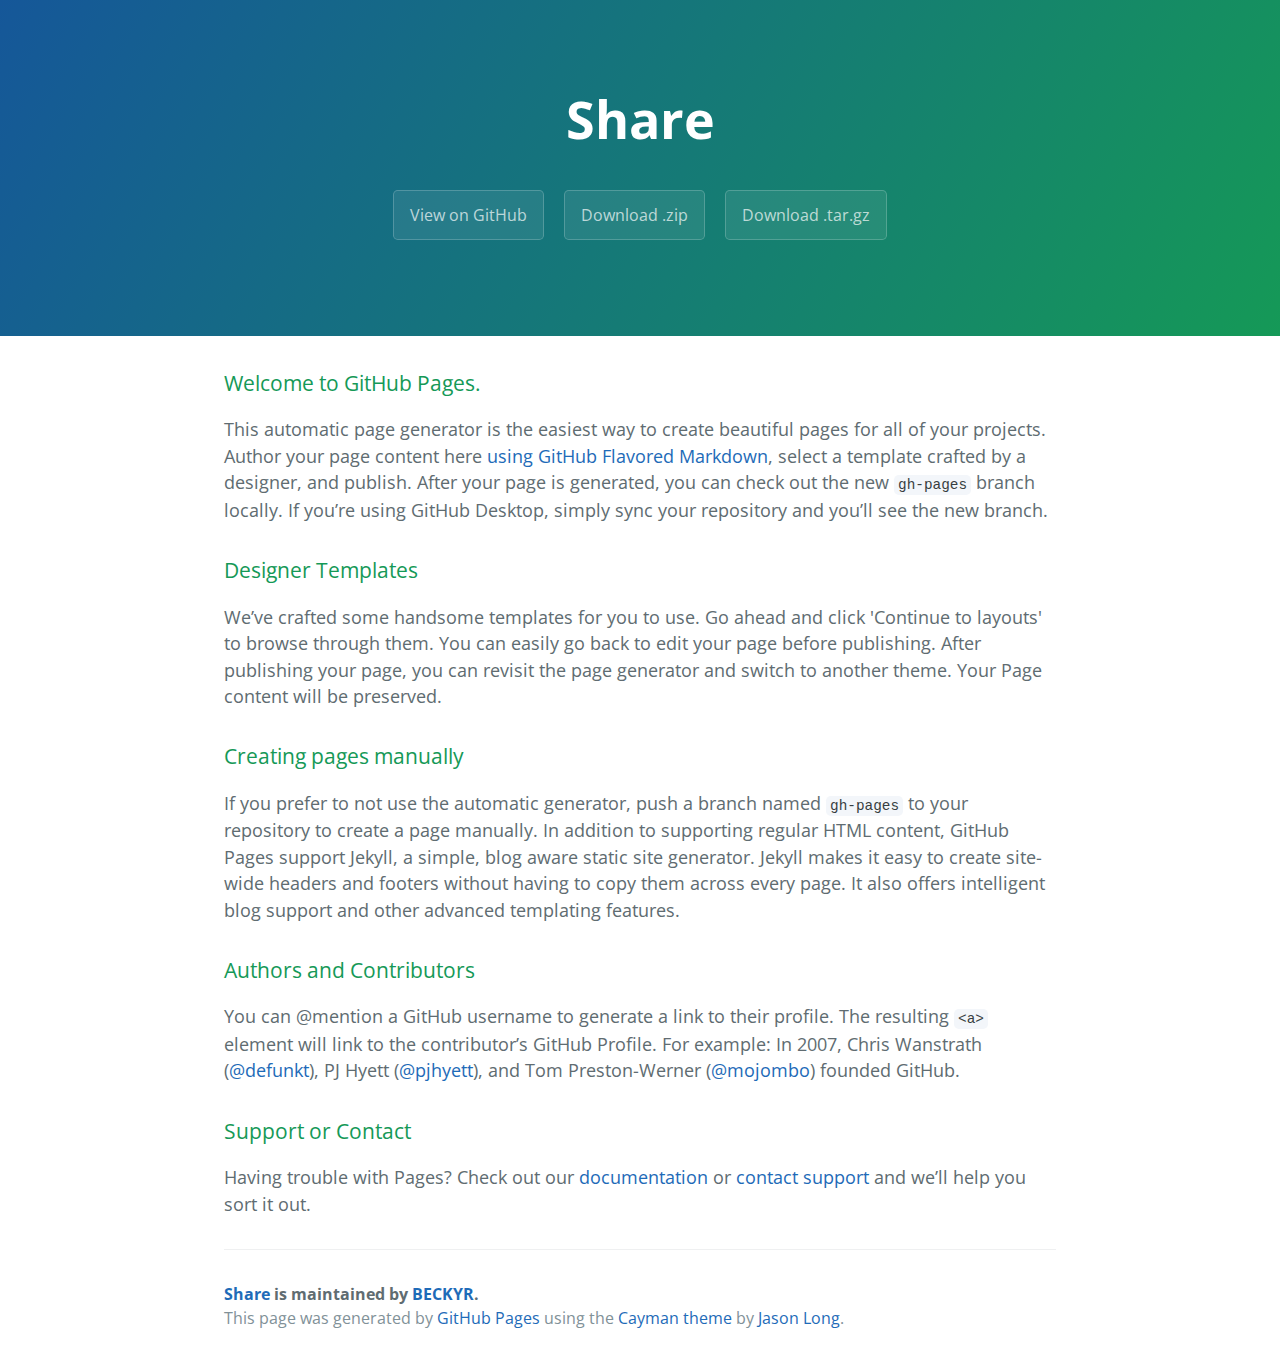
<file: index.html>
<!DOCTYPE html>
<html lang="en-us">
  <head>
    <meta charset="UTF-8">
    <title>Share by BECKYR</title>
    <meta name="viewport" content="width=device-width, initial-scale=1">
    <link rel="stylesheet" type="text/css" href="stylesheets/normalize.css" media="screen">
    <link href='https://fonts.googleapis.com/css?family=Open+Sans:400,700' rel='stylesheet' type='text/css'>
    <link rel="stylesheet" type="text/css" href="stylesheets/stylesheet.css" media="screen">
    <link rel="stylesheet" type="text/css" href="stylesheets/github-light.css" media="screen">
  </head>
  <body>
    <section class="page-header">
      <h1 class="project-name">Share</h1>
      <h2 class="project-tagline"></h2>
      <a href="https://github.com/BECKYR/share" class="btn">View on GitHub</a>
      <a href="https://github.com/BECKYR/share/zipball/master" class="btn">Download .zip</a>
      <a href="https://github.com/BECKYR/share/tarball/master" class="btn">Download .tar.gz</a>
    </section>

    <section class="main-content">
      <h3>
<a id="welcome-to-github-pages" class="anchor" href="#welcome-to-github-pages" aria-hidden="true"><span aria-hidden="true" class="octicon octicon-link"></span></a>Welcome to GitHub Pages.</h3>

<p>This automatic page generator is the easiest way to create beautiful pages for all of your projects. Author your page content here <a href="https://guides.github.com/features/mastering-markdown/">using GitHub Flavored Markdown</a>, select a template crafted by a designer, and publish. After your page is generated, you can check out the new <code>gh-pages</code> branch locally. If you’re using GitHub Desktop, simply sync your repository and you’ll see the new branch.</p>

<h3>
<a id="designer-templates" class="anchor" href="#designer-templates" aria-hidden="true"><span aria-hidden="true" class="octicon octicon-link"></span></a>Designer Templates</h3>

<p>We’ve crafted some handsome templates for you to use. Go ahead and click 'Continue to layouts' to browse through them. You can easily go back to edit your page before publishing. After publishing your page, you can revisit the page generator and switch to another theme. Your Page content will be preserved.</p>

<h3>
<a id="creating-pages-manually" class="anchor" href="#creating-pages-manually" aria-hidden="true"><span aria-hidden="true" class="octicon octicon-link"></span></a>Creating pages manually</h3>

<p>If you prefer to not use the automatic generator, push a branch named <code>gh-pages</code> to your repository to create a page manually. In addition to supporting regular HTML content, GitHub Pages support Jekyll, a simple, blog aware static site generator. Jekyll makes it easy to create site-wide headers and footers without having to copy them across every page. It also offers intelligent blog support and other advanced templating features.</p>

<h3>
<a id="authors-and-contributors" class="anchor" href="#authors-and-contributors" aria-hidden="true"><span aria-hidden="true" class="octicon octicon-link"></span></a>Authors and Contributors</h3>

<p>You can @mention a GitHub username to generate a link to their profile. The resulting <code>&lt;a&gt;</code> element will link to the contributor’s GitHub Profile. For example: In 2007, Chris Wanstrath (<a href="https://github.com/defunkt" class="user-mention">@defunkt</a>), PJ Hyett (<a href="https://github.com/pjhyett" class="user-mention">@pjhyett</a>), and Tom Preston-Werner (<a href="https://github.com/mojombo" class="user-mention">@mojombo</a>) founded GitHub.</p>

<h3>
<a id="support-or-contact" class="anchor" href="#support-or-contact" aria-hidden="true"><span aria-hidden="true" class="octicon octicon-link"></span></a>Support or Contact</h3>

<p>Having trouble with Pages? Check out our <a href="https://help.github.com/pages">documentation</a> or <a href="https://github.com/contact">contact support</a> and we’ll help you sort it out.</p>

      <footer class="site-footer">
        <span class="site-footer-owner"><a href="https://github.com/BECKYR/share">Share</a> is maintained by <a href="https://github.com/BECKYR">BECKYR</a>.</span>

        <span class="site-footer-credits">This page was generated by <a href="https://pages.github.com">GitHub Pages</a> using the <a href="https://github.com/jasonlong/cayman-theme">Cayman theme</a> by <a href="https://twitter.com/jasonlong">Jason Long</a>.</span>
      </footer>

    </section>

  
  </body>
</html>
</file>
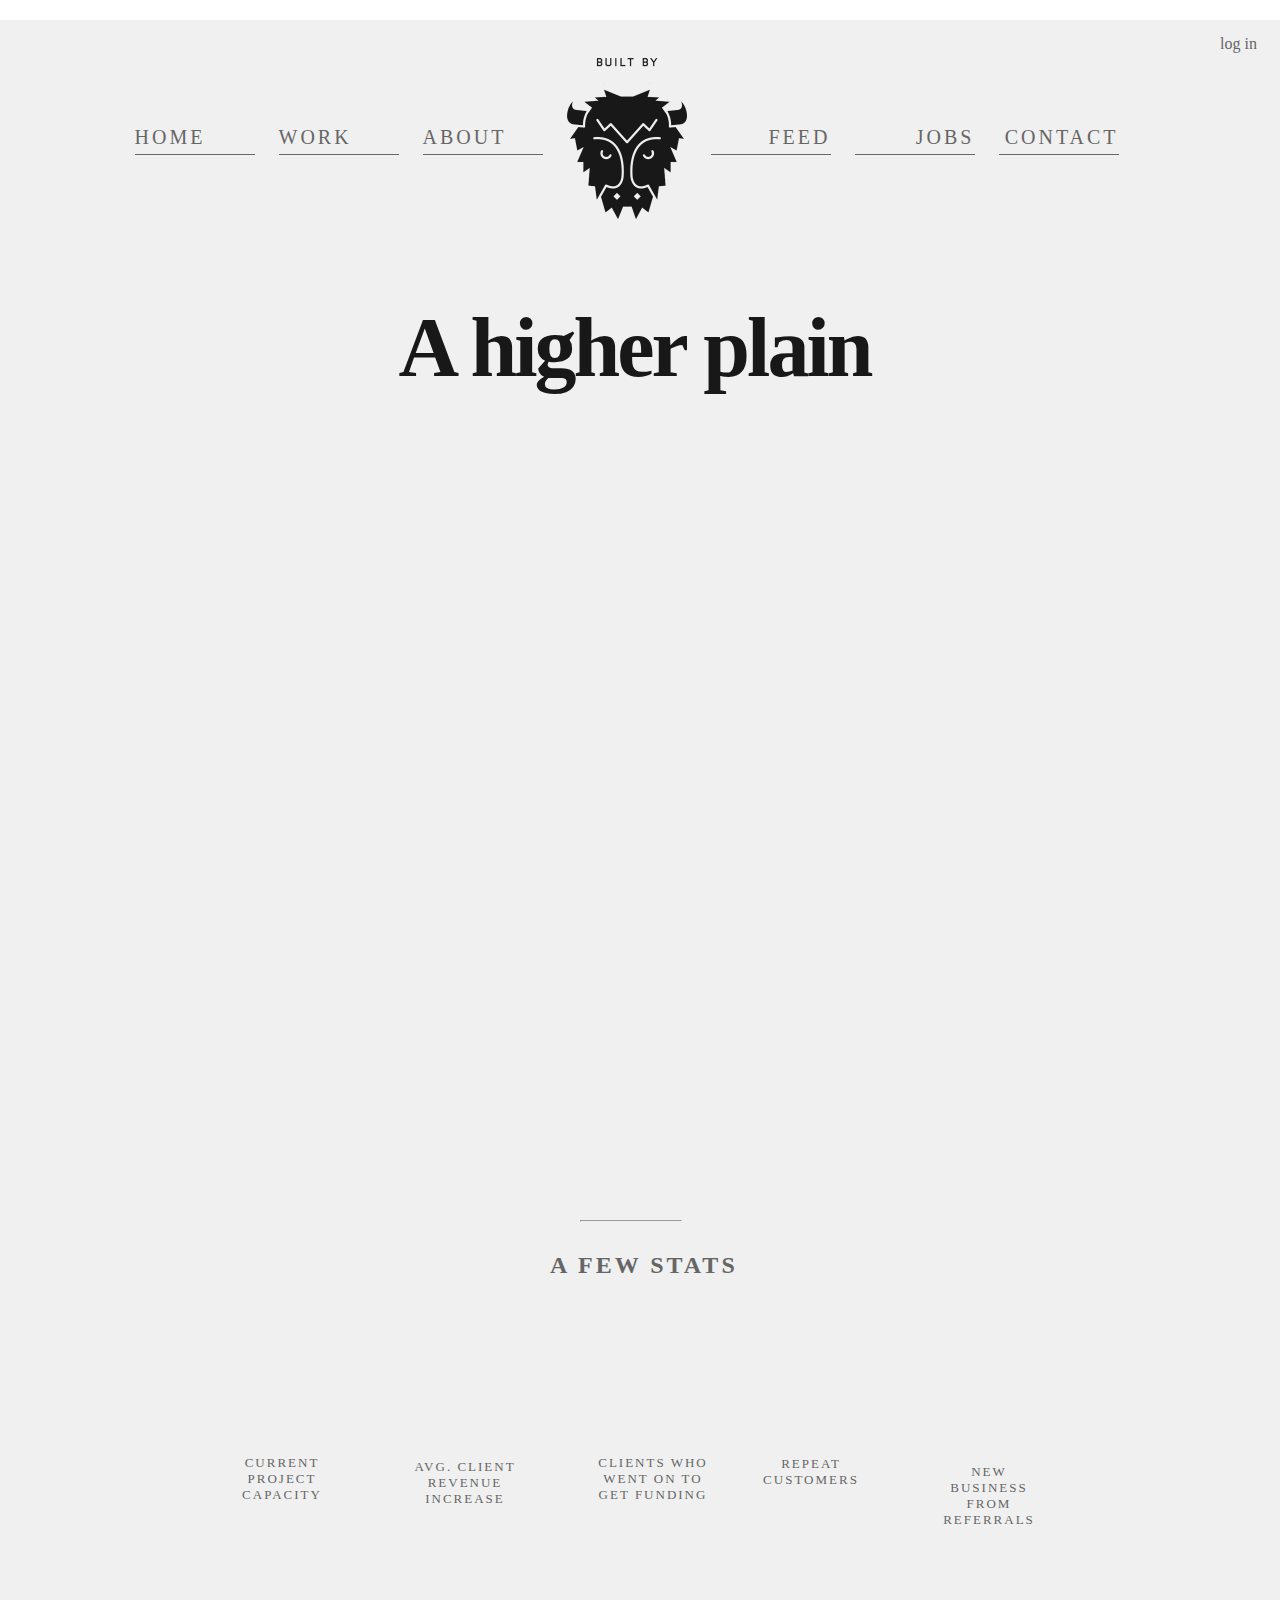
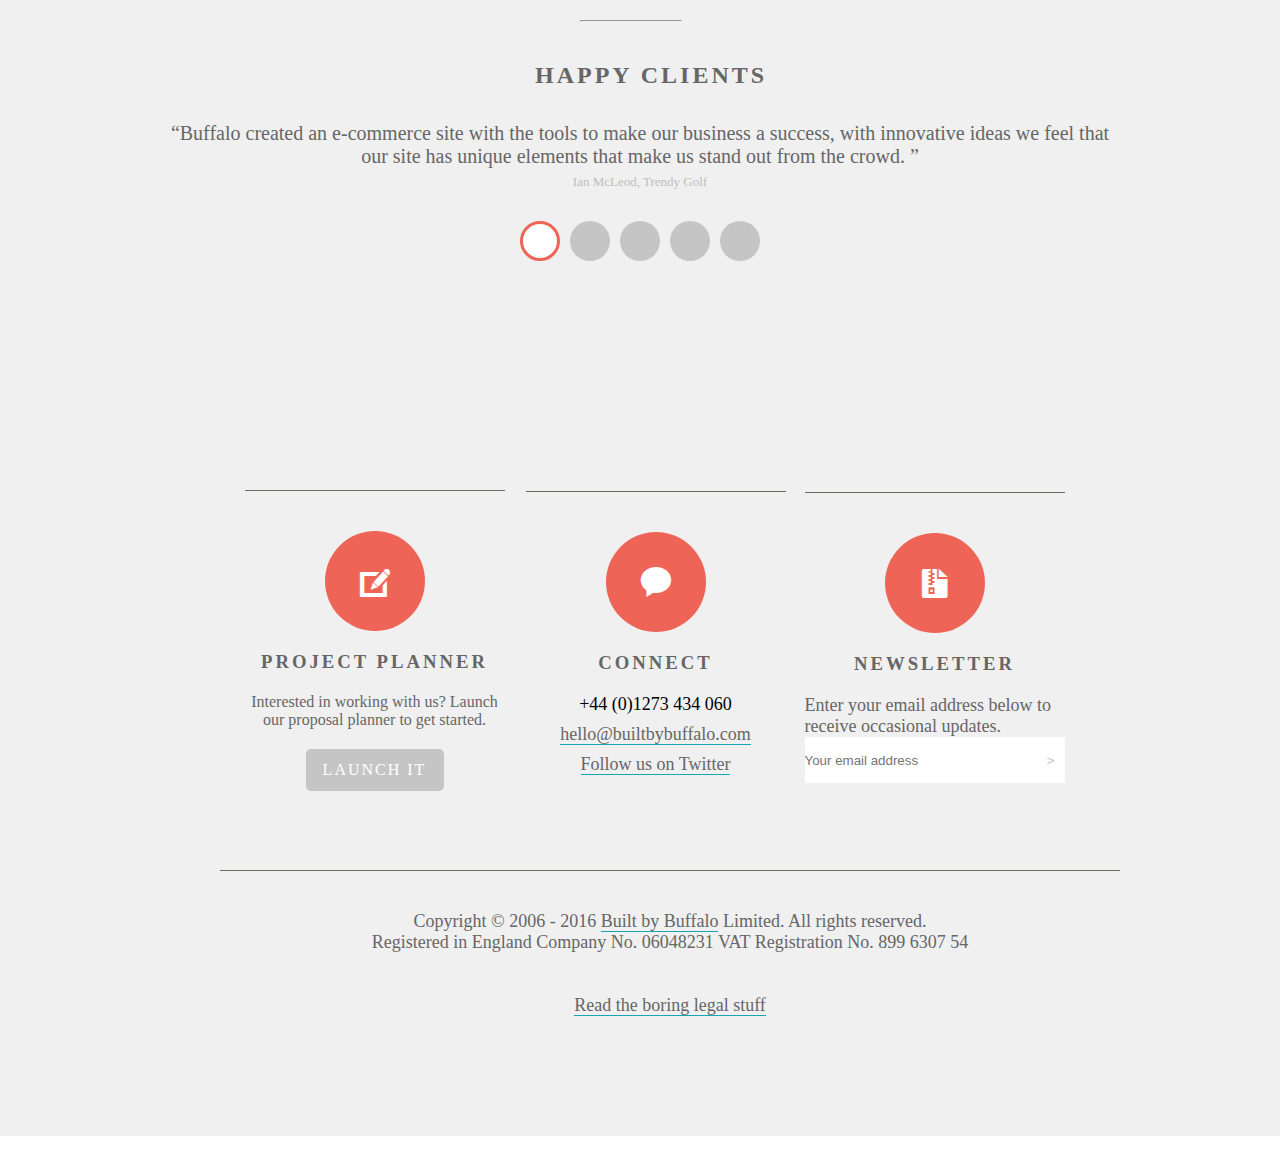
<file: html/index.html>
<!DOCTYPE html>
<html>
<head lang="en">
    <meta charset="UTF-8">
    <title>share</title>
    <script type="text/javascript" src="../js/jquery-3.1.0.min.js"></script>
    <link href="../css/font/iconfont.css" type="text/css" rel="stylesheet">
    <link  href="../css/index.css" type="text/css" rel="stylesheet" />
    <link href='http://fonts.googleapis.com/css?family=Titillium+Web:400,300,600' rel='stylesheet' type='text/css'>
    <script type="text/javascript" src="../js/circleProgress.js"></script>
    <script type="text/javascript" src="../js/index.js"></script>

</head>
<body>
<div class="page_border">

    <!--注册登录界面-->
     <header class="nav">
         <a href="javaScript:login()" id="log">log in</a>
     </header>

    <div class="log_box">
        <a href="#" class="close">
            <i class="icon iconfont"
               style="color:#ffffff;font-size: 10px;background: none;position: relative;left:630px;top: -70px;">
                &#xe649;</i>
        </a>
        <div class="login_box">
            <ul class="log_tab">
                <a href="javascript:change_tab(0)" class="tabs tab1" style="background-color: white;border-bottom: 1px solid seagreen">登录</a>
                <a href="javascript:change_tab(1)" class="tabs tab2">注册</a>
            </ul>
            <div class = "tab_contant" style="display: none">
                <form action="#" method="post">
                    <input type="text" class="log_account" placeholder="账号">
                    <input type="password" class="log_psd" placeholder="密码">
                    <button type="submit" class="button log_button"/>登录</button>
                </form>
            </div>
            <div class = "tab_contant" >
                <form action="#" method="post">
                    <input type="text" class="sign_account" placeholder="账号">
                    <input type="email" class="sign_mail" placeholder="邮箱">
                    <input type="password" class="sign_psd" placeholder="密码">
                    <button type="submit" class="button log_button"/>注册</button>
                </form>
            </div>
            <div class = tab1_contant></div>
        </div>
    </div>


    <!--游客界面-->
    <!--导航-->
    <div class="fonts_display">
        <p class="text-left alpha"><a href="/">HOME</a></p>
        <p class="text-left"><a href="/work">WORK</a></p>
        <p class="text-left"><a href="/about">ABOUT</a></p>
        <p class="logo">
            <a href="#" >
                <img src="../img/logo-type@2x.png" alt="Built By" width="120px" height="26px">
                <img class="logo-img" src="../img/logo-plain@2x.png" width="120px" height="130px">
            </a>
        </p>
        <p class="text-right"><a href="/feed">FEED</a></p>
        <p class="text-right"><a href="/jobs">JOBS</a></p>
        <p class="text-right omega"><a href="/contact">CONTACT</a></p>
        <h1 class="tagline">A higher plain</h1>
    </div>

    <!--六边形图片展示-->
    <div class="list-hex-grid" >
        <!--第一行(lineFirst)-->
        <div class="lineF">
            <div class="boxF">
                <div class="boxS">
                    <div class="boxT" style="background-color:#16a6b6;background-size: 160px">
                        <img class="pic1" src="../img/hex-img-1@2x.png" width="160px" height="160px">
                        <div class="overlay overlay1">
                            <!--<a href="#">+</a>-->
                        </div>
                    </div>
                </div>
            </div>
            <div class="boxF">
                <div class="boxS">
                    <div class="boxT">
                        <img class="pic2" src="../img/img_2.jpg" width="200px" height="240px">
                        <div class="overlay overlay2">
                            <a href="#">+</a>
                        </div>
                    </div>
                </div>
            </div>
            <div class="boxF">
                <div class="boxS">
                    <div class="boxT" style="background-color: #9b9b9b;">
                        <img  class="pic3" src="../img/hex-img-2@2x.png" width="120px" height="120px">
                        <div class="overlay overlay3">
                            <a href="#">+</a>
                        </div>
                    </div>
                </div>
            </div>
            <div class="boxF">
                <div class="boxS">
                    <div class="boxT" style="background-color: #16a6b6;">
                        <a href="#" class="inner_a1">
                        <div class="inner">
                            <p>WORK</p>
                            <hr class="grid-1">
                            <h3>GREENPEACE</h3>
                        </div>
                        </a>
                        <div class="overlay overlay4">
                            <a href="#">+</a>
                        </div>
                    </div>
                </div>
            </div>
        </div>
        <!--第二行(lineSecond)-->
        <div class="lineS">
            <div class="boxF">
                <div class="boxS">
                    <div class="boxT" style="background-color:#9b9b9b">
                        <a href="#">
                            <img  class="pic4" src="../img/hex-img-3@2x.png" width="140px" height="90px">
                        </a>
                        <!--<div class="overlay overlay21">
                            <a href="#">+</a>
                        </div>-->
                    </div>
                </div>
            </div>
            <div class="boxF">
                <div class="boxS">
                    <div class="boxT" style="background-color: #ee6557;">
                        <a href="#" class="inner_a2">
                            <div class="inner">
                                <p>FEED</p>
                                <hr class="grid-1 center">
                                <h3>OUR TASTY MORSELS</h3>
                            </div>
                        </a>
                    </div>
                </div>
            </div>
            <div class="boxF">
                <div class="boxS">
                    <a href="#">
                        <div class="boxT" style="background-image: url(../img/1524531779.png)"></div>
                    </a>
                </div>
            </div>
            <div class="boxF">
                <div class="boxS">
                    <a href="#">
                        <div class="boxT" style="background-image: url(../img/1293684966.jpg)"></div>
                    </a>
                </div>
            </div>
            <div class="boxF">
                <div class="boxS">
                    <div class="boxT" style="background-color: #ee6557;">
                        <a href="#" class="inner_a2">
                          <img class="pic5" src="../img/hex-img-4@2x.png" width="140px" height="170px">
                        </a>
                    </div>
                </div>
            </div>
        </div>
        <!--第3行(lineThree)-->
        <div class="lineT">
            <div class="boxF">
                <div class="boxS">
                    <a href="#">
                        <div class="boxT" style="background-image: url(../img/hex-map.jpg)"> </div>
                    </a>
                </div>
            </div>
            <div class="boxF">
                <div class="boxS">
                    <a href="#">
                        <div class="boxT" style="background-image: url(../img/775037726.jpg)"> </div>
                    </a>
                </div>
            </div>
            <div class="boxF">
                <div class="boxS">
                    <div class="boxT" style="background-image: url(../img/hex-mozz.png)">
                        <a href="#">
                            <div class="overlay_op">
                                <img class="pic6" src="../img/hex-img-6@2x.png" width="90px" height="140px">
                            </div>
                        </a>
                    </div>
                </div>
            </div>
            <div class="boxF">
                <div class="boxS">
                    <a href="#">
                        <div class="boxT" style="background-image: url(../img/2056121501.png)"></div>
                    </a>
                </div>
            </div>
        </div>
        <!--第4行-->
        <div class="line4">
            <div class="boxF">
                <div class="boxS">
                    <div class="boxT" style="background-image: url(../img/1993047586.jpg)">
                        <a href="#">
                            <div class="overlay_op2">
                                <div class="inner">
                                    <p>WORK</p>
                                    <hr class="grid-1 center">
                                    <h3>CLEAR<br>
                                        CHANNEL</h3>
                                </div>
                            </div>
                        </a>
                    </div>
                </div>
            </div>
            <div class="boxF">
                <div class="boxS">
                    <a href="#">
                        <div class="boxT" style="background-color: #b3b3b3">
                            <img class="pic7" src="../img/hex-img-5@2x.png" width="160px" height="90px">
                        </div>

                    </a>
                </div>
            </div>
            <div class="boxF">
                <div class="boxS">
                    <a href="#">
                        <div class="boxT" style="background-image: url(../img/1691256344.jpg)"></div>
                    </a>
                </div>
            </div>

        </div>
    </div>
    <script>
        $(function(){
            var m_st, m_po = 150; //滚动到150像素时显示
            $(window).scroll(
                    function () {
                        m_st = Math.max(document.body.scrollTop || document.documentElement.scrollTop);
                        if (m_st > m_po) {
                            $('.list-hex-grid').slideDown();
                        }
                    })

        });
    </script>

    <div class="progress">
        <hr class="grid-2 center">
        <h2 class="progress_text">A FEW STATS</h2>
        <div class="circles">
            <canvas id="circle-progress" width="120" height="120"></canvas>
            <span class="circle_text1">
                CURRENT PROJECT CAPACITY
            </span>
            <canvas id="circle-progress1" width="120" height="120"></canvas>
            <span class="circle_text2">
                AVG. CLIENT REVENUE INCREASE
            </span>
            <canvas id="circle-progress2" width="120" height="120"></canvas>
            <span class="circle_text3">
                CLIENTS WHO WENT ON TO GET FUNDING
            </span>
            <canvas id="circle-progress3" width="120" height="120"></canvas>
            <span  class="circle_text4">
                REPEAT CUSTOMERS
            </span>
            <canvas id="circle-progress4" width="120" height="120"></canvas>
            <span  class="circle_text5">
                NEW BUSINESS FROM REFERRALS
            </span>
        </div>
    </div>
    <script>
        $(function(){
            var m_st;
            $(window).scroll(
                    function () {
                        m_st = Math.max(document.body.scrollTop || document.documentElement.scrollTop);
                        if (m_st == 900) {
                            showMe();
                        }
                    })

        });
        var showMe = function () {
            circleProgress({
                id: 'circle-progress',
                progress:30
            });
            circleProgress({
                id: 'circle-progress1',
                progress: 70
            });
            circleProgress({
                id: 'circle-progress2',
                progress: 42
            });
            circleProgress({
                id: 'circle-progress3',
                progress: 56
            });
            circleProgress({
                id: 'circle-progress4',
                progress: 66
            });
        };


    </script>

    <div class="slide" >
        <hr class="center2">
        <h2 class="center2_text">HAPPY CLIENTS</h2>

        <ul class="slider-list" style="height: auto;">
            <li class="slider_content slider1_content"  style="display: block;">
                <p>
                    “Buffalo created an e-commerce site with the tools to make our business a success, with innovative ideas we feel that our site has unique elements that make us stand out from the crowd. ”
                </p>
                <span class="little_text">Ian McLeod, Trendy Golf</span>
            </li>
            <li class="slider_content slider2_content" style="display: none; ">
                <p>
                    “Reflecting the values of our organisation, Buffalo has transformed our web and mobile device presence, backed by an efficient and reliable team.”
                </p>
                <span  class="little_text">Andy Locke, Open Air Theatre</span>

            </li>
            <li class="slider_content slider3_content"  style="display: none;">
                <p>
                    “We consider Buffalo a world-class design agency and an essential partner for years to come.”
                </p>
                <span class="little_text">Alex Kremer, Flextrip</span>
            </li>
            <li class="slider_content slider4_content"  style="display: none;">
                <p>
                    “Buffalo can always be relied upon.  Excellent work, friendly service and fun to work with!”
                </p>
                <span  class="little_text">Ian Aherne, Salon Supplies</span>
            </li>
            <li  class="slider_content slider5_content" style="display: none;">
                <p>
                    “We're thrilled with the work Buffalo has done creating a website we are truly proud of. We love Jason's innovative design, and have benefitted hugely from Dan's strategic and technical knowledge and advice.

                    In Mozzarella, Buffalo has created a superb and highly intuitive CMS system, meaning the back end works as well as the front looks. ”
                </p>
                <span  class="little_text">James Grieve, Bush Theatre</span>
            </li>
        </ul>
        <ul class="slider-markers">
            <li class="slider1"></li>
            <li class="slider2"></li>
            <li class="slider3"></li>
            <li class="slider4"></li>
            <li class="slider5"></li>
        </ul>
    </div>

    <div class="footer_icon">
        <ul class="icon_lists">

            <li class="icon_list icon_list1">
                <a href="#">
                    <i class="iconfont icon ">&#xe653;</i>
                    <i class="circ pulse"></i>
                    <h3 class="title">PROJECT PLANNER</h3>
                    <p class="colour-body">Interested in working with us? Launch our proposal planner to get started.</p>
                    <p class="display-inline-block">LAUNCH IT</p>
                </a>
            </li>

            <li class="icon_list icon_list2">
                <a href="#">
                    <i class="iconfont">&#xe6c2;</i>
                    <i class="circ pulse"></i>
                </a>
                    <h3 style="text-align: center;color: #666666">CONNECT</h3>
                    <ul class="list-conn">
                        <li>+44 (0)1273 434 060</li>
                        <li><a href="mailto:hello@builtbybuffalo.com" class="has-border">hello@builtbybuffalo.com</a></li>
                        <li><a href="http://twitter.com/builtbybuffalo" class="has-border">Follow us on Twitter</a></li>
                    </ul>

            </li>

            <li class="icon_list icon_list3">
              <i class="iconfont">&#xe65c;</i>
                    <h3 style="text-align: center;color: #666666">NEWSLETTER</h3>
                    <p style="color: #666666;font-size: 18px">Enter your email address below to receive occasional updates.</p>
                    <form id="newsletter-signup" action="/newsletter" method="post">
                        <div class="input-wrap">
                            <input type="text" name="email" placeholder="Your email address">

                            <button type="submit">
                                <i class="ss-icon ss-standard"> > </i>
                            </button>
                        </div>
                    </form>

            </li>
        </ul>

    </div>
    <footer class="subsection">
        <p>
            Copyright © 2006 - 2016
            <a href="/" class="has-border">Built by Buffalo</a>
            Limited. All rights reserved.<br>
            Registered in England Company No. 06048231 VAT Registration No. 899 6307 54
        </p><br/><br/>
        <p>
            <a href="#" class="has-border">Read the boring legal stuff</a>
        </p>
    </footer>
</div>
</body>
</html>
</file>
<file: stylesheets/stylesheet.css>
* {
  box-sizing: border-box; }

body {
  padding: 0;
  margin: 0;
  font-family: "Open Sans", "Helvetica Neue", Helvetica, Arial, sans-serif;
  font-size: 16px;
  line-height: 1.5;
  color: #606c71; }

a {
  color: #1e6bb8;
  text-decoration: none; }
  a:hover {
    text-decoration: underline; }

.btn {
  display: inline-block;
  margin-bottom: 1rem;
  color: rgba(255, 255, 255, 0.7);
  background-color: rgba(255, 255, 255, 0.08);
  border-color: rgba(255, 255, 255, 0.2);
  border-style: solid;
  border-width: 1px;
  border-radius: 0.3rem;
  transition: color 0.2s, background-color 0.2s, border-color 0.2s; }
  .btn + .btn {
    margin-left: 1rem; }

.btn:hover {
  color: rgba(255, 255, 255, 0.8);
  text-decoration: none;
  background-color: rgba(255, 255, 255, 0.2);
  border-color: rgba(255, 255, 255, 0.3); }

@media screen and (min-width: 64em) {
  .btn {
    padding: 0.75rem 1rem; } }

@media screen and (min-width: 42em) and (max-width: 64em) {
  .btn {
    padding: 0.6rem 0.9rem;
    font-size: 0.9rem; } }

@media screen and (max-width: 42em) {
  .btn {
    display: block;
    width: 100%;
    padding: 0.75rem;
    font-size: 0.9rem; }
    .btn + .btn {
      margin-top: 1rem;
      margin-left: 0; } }

.page-header {
  color: #fff;
  text-align: center;
  background-color: #159957;
  background-image: linear-gradient(120deg, #155799, #159957); }

@media screen and (min-width: 64em) {
  .page-header {
    padding: 5rem 6rem; } }

@media screen and (min-width: 42em) and (max-width: 64em) {
  .page-header {
    padding: 3rem 4rem; } }

@media screen and (max-width: 42em) {
  .page-header {
    padding: 2rem 1rem; } }

.project-name {
  margin-top: 0;
  margin-bottom: 0.1rem; }

@media screen and (min-width: 64em) {
  .project-name {
    font-size: 3.25rem; } }

@media screen and (min-width: 42em) and (max-width: 64em) {
  .project-name {
    font-size: 2.25rem; } }

@media screen and (max-width: 42em) {
  .project-name {
    font-size: 1.75rem; } }

.project-tagline {
  margin-bottom: 2rem;
  font-weight: normal;
  opacity: 0.7; }

@media screen and (min-width: 64em) {
  .project-tagline {
    font-size: 1.25rem; } }

@media screen and (min-width: 42em) and (max-width: 64em) {
  .project-tagline {
    font-size: 1.15rem; } }

@media screen and (max-width: 42em) {
  .project-tagline {
    font-size: 1rem; } }

.main-content :first-child {
  margin-top: 0; }
.main-content img {
  max-width: 100%; }
.main-content h1, .main-content h2, .main-content h3, .main-content h4, .main-content h5, .main-content h6 {
  margin-top: 2rem;
  margin-bottom: 1rem;
  font-weight: normal;
  color: #159957; }
.main-content p {
  margin-bottom: 1em; }
.main-content code {
  padding: 2px 4px;
  font-family: Consolas, "Liberation Mono", Menlo, Courier, monospace;
  font-size: 0.9rem;
  color: #383e41;
  background-color: #f3f6fa;
  border-radius: 0.3rem; }
.main-content pre {
  padding: 0.8rem;
  margin-top: 0;
  margin-bottom: 1rem;
  font: 1rem Consolas, "Liberation Mono", Menlo, Courier, monospace;
  color: #567482;
  word-wrap: normal;
  background-color: #f3f6fa;
  border: solid 1px #dce6f0;
  border-radius: 0.3rem; }
  .main-content pre > code {
    padding: 0;
    margin: 0;
    font-size: 0.9rem;
    color: #567482;
    word-break: normal;
    white-space: pre;
    background: transparent;
    border: 0; }
.main-content .highlight {
  margin-bottom: 1rem; }
  .main-content .highlight pre {
    margin-bottom: 0;
    word-break: normal; }
.main-content .highlight pre, .main-content pre {
  padding: 0.8rem;
  overflow: auto;
  font-size: 0.9rem;
  line-height: 1.45;
  border-radius: 0.3rem; }
.main-content pre code, .main-content pre tt {
  display: inline;
  max-width: initial;
  padding: 0;
  margin: 0;
  overflow: initial;
  line-height: inherit;
  word-wrap: normal;
  background-color: transparent;
  border: 0; }
  .main-content pre code:before, .main-content pre code:after, .main-content pre tt:before, .main-content pre tt:after {
    content: normal; }
.main-content ul, .main-content ol {
  margin-top: 0; }
.main-content blockquote {
  padding: 0 1rem;
  margin-left: 0;
  color: #819198;
  border-left: 0.3rem solid #dce6f0; }
  .main-content blockquote > :first-child {
    margin-top: 0; }
  .main-content blockquote > :last-child {
    margin-bottom: 0; }
.main-content table {
  display: block;
  width: 100%;
  overflow: auto;
  word-break: normal;
  word-break: keep-all; }
  .main-content table th {
    font-weight: bold; }
  .main-content table th, .main-content table td {
    padding: 0.5rem 1rem;
    border: 1px solid #e9ebec; }
.main-content dl {
  padding: 0; }
  .main-content dl dt {
    padding: 0;
    margin-top: 1rem;
    font-size: 1rem;
    font-weight: bold; }
  .main-content dl dd {
    padding: 0;
    margin-bottom: 1rem; }
.main-content hr {
  height: 2px;
  padding: 0;
  margin: 1rem 0;
  background-color: #eff0f1;
  border: 0; }

@media screen and (min-width: 64em) {
  .main-content {
    max-width: 64rem;
    padding: 2rem 6rem;
    margin: 0 auto;
    font-size: 1.1rem; } }

@media screen and (min-width: 42em) and (max-width: 64em) {
  .main-content {
    padding: 2rem 4rem;
    font-size: 1.1rem; } }

@media screen and (max-width: 42em) {
  .main-content {
    padding: 2rem 1rem;
    font-size: 1rem; } }

.site-footer {
  padding-top: 2rem;
  margin-top: 2rem;
  border-top: solid 1px #eff0f1; }

.site-footer-owner {
  display: block;
  font-weight: bold; }

.site-footer-credits {
  color: #819198; }

@media screen and (min-width: 64em) {
  .site-footer {
    font-size: 1rem; } }

@media screen and (min-width: 42em) and (max-width: 64em) {
  .site-footer {
    font-size: 1rem; } }

@media screen and (max-width: 42em) {
  .site-footer {
    font-size: 0.9rem; } }
</file>
<file: stylesheets/github-light.css>
/*
The MIT License (MIT)

Copyright (c) 2016 GitHub, Inc.

Permission is hereby granted, free of charge, to any person obtaining a copy
of this software and associated documentation files (the "Software"), to deal
in the Software without restriction, including without limitation the rights
to use, copy, modify, merge, publish, distribute, sublicense, and/or sell
copies of the Software, and to permit persons to whom the Software is
furnished to do so, subject to the following conditions:

The above copyright notice and this permission notice shall be included in all
copies or substantial portions of the Software.

THE SOFTWARE IS PROVIDED "AS IS", WITHOUT WARRANTY OF ANY KIND, EXPRESS OR
IMPLIED, INCLUDING BUT NOT LIMITED TO THE WARRANTIES OF MERCHANTABILITY,
FITNESS FOR A PARTICULAR PURPOSE AND NONINFRINGEMENT. IN NO EVENT SHALL THE
AUTHORS OR COPYRIGHT HOLDERS BE LIABLE FOR ANY CLAIM, DAMAGES OR OTHER
LIABILITY, WHETHER IN AN ACTION OF CONTRACT, TORT OR OTHERWISE, ARISING FROM,
OUT OF OR IN CONNECTION WITH THE SOFTWARE OR THE USE OR OTHER DEALINGS IN THE
SOFTWARE.

*/

.pl-c /* comment */ {
  color: #969896;
}

.pl-c1 /* constant, variable.other.constant, support, meta.property-name, support.constant, support.variable, meta.module-reference, markup.raw, meta.diff.header */,
.pl-s .pl-v /* string variable */ {
  color: #0086b3;
}

.pl-e /* entity */,
.pl-en /* entity.name */ {
  color: #795da3;
}

.pl-smi /* variable.parameter.function, storage.modifier.package, storage.modifier.import, storage.type.java, variable.other */,
.pl-s .pl-s1 /* string source */ {
  color: #333;
}

.pl-ent /* entity.name.tag */ {
  color: #63a35c;
}

.pl-k /* keyword, storage, storage.type */ {
  color: #a71d5d;
}

.pl-s /* string */,
.pl-pds /* punctuation.definition.string, string.regexp.character-class */,
.pl-s .pl-pse .pl-s1 /* string punctuation.section.embedded source */,
.pl-sr /* string.regexp */,
.pl-sr .pl-cce /* string.regexp constant.character.escape */,
.pl-sr .pl-sre /* string.regexp source.ruby.embedded */,
.pl-sr .pl-sra /* string.regexp string.regexp.arbitrary-repitition */ {
  color: #183691;
}

.pl-v /* variable */ {
  color: #ed6a43;
}

.pl-id /* invalid.deprecated */ {
  color: #b52a1d;
}

.pl-ii /* invalid.illegal */ {
  color: #f8f8f8;
  background-color: #b52a1d;
}

.pl-sr .pl-cce /* string.regexp constant.character.escape */ {
  font-weight: bold;
  color: #63a35c;
}

.pl-ml /* markup.list */ {
  color: #693a17;
}

.pl-mh /* markup.heading */,
.pl-mh .pl-en /* markup.heading entity.name */,
.pl-ms /* meta.separator */ {
  font-weight: bold;
  color: #1d3e81;
}

.pl-mq /* markup.quote */ {
  color: #008080;
}

.pl-mi /* markup.italic */ {
  font-style: italic;
  color: #333;
}

.pl-mb /* markup.bold */ {
  font-weight: bold;
  color: #333;
}

.pl-md /* markup.deleted, meta.diff.header.from-file */ {
  color: #bd2c00;
  background-color: #ffecec;
}

.pl-mi1 /* markup.inserted, meta.diff.header.to-file */ {
  color: #55a532;
  background-color: #eaffea;
}

.pl-mdr /* meta.diff.range */ {
  font-weight: bold;
  color: #795da3;
}

.pl-mo /* meta.output */ {
  color: #1d3e81;
}
</file>
<file: css/font/iconfont.css>
@font-face {font-family: "iconfont";
  src: url('iconfont.eot?t=1473662566'); /* IE9*/
  src: url('iconfont.eot?t=1473662566#iefix') format('embedded-opentype'), /* IE6-IE8 */
  url('iconfont.woff?t=1473662566') format('woff'), /* chrome, firefox */
  url('iconfont.ttf?t=1473662566') format('truetype'), /* chrome, firefox, opera, Safari, Android, iOS 4.2+*/
  url('iconfont.svg?t=1473662566#iconfont') format('svg'); /* iOS 4.1- */
}

.iconfont {
  font-family:"iconfont" !important;
  font-size:16px;
  font-style:normal;
  -webkit-font-smoothing: antialiased;
  -webkit-text-stroke-width: 0.2px;
  -moz-osx-font-smoothing: grayscale;
}
.icon-close1:before { content: "\e649"; }
.icon-shuru:before { content: "\e653"; }
.icon-duihuakuangkuai:before { content: "\e6c2"; }
.icon-fujian:before { content: "\e65c"; }
</file>
<file: css/index.css>
@charset "utf-8";
*{
    margin: 0;
    padding: 0;
}
body{
   overflow-x: hidden;
    position: relative;
    min-width: 1200px;
}
.page_border{
    width: 1309px;
    height: 2716px;
    background-color: #f0f0f0;
    margin: 20px auto;
    position: relative;
}
.nav{
    position:relative;
    left: 1220px;
    top: 15px;
    border-bottom-color: #16a6b6;
    border-width: 60px;
}
.nav a{
    color: #666666;
    text-decoration: none;
}
.nav a:hover{
    color: #16a6b6;
}
.log_box{
    position: fixed;
    width: 1309px;
    height: 650px;
    z-index: 666;
    background-color:rgba(0,0,0,0.5);
    display: none;
}
.login_box{
    width: 466px;
    height: 500px;
    background-color: #ffffff;
    position: relative;
    left: 406px;
    top: -106px;
}
.close{
    text-decoration: none;
}
.log_tab{
    list-style: none;
    position: relative;
    width: 466px;
    height: 68px;
    background-color: #219161;
}
.log_tab li{
    float: left;
}
.tabs{
    display: inline-block;
    width: 220px;
    height:68px ;
    text-align: center;
    line-height: 68px;
}
.show{

}
.tab1_contant{
    width: 466px;
    height: 430px;
}
.log_account{
    width: 266px;
    height: 35px;
    position: relative;
    top: 40px;
    left: 100px;
}
.log_psd{
    width: 266px;
    height: 35px;
    position: relative;
    top: 86px;
    left: 100px;
}
.log_button{
    width: 88px;
    height: 36px;
    position: relative;
    top: 160px;
    left: -90px;

}
.sign_account{
    width: 266px;
    height: 35px;
    position: relative;
    top: 40px;
    left: 100px;
}
.sign_mail{
    width: 266px;
    height: 35px;
    position: relative;
    top: 75px;
    left: 100px;
}
.sign_psd{
    width: 266px;
    height: 35px;
    position: relative;
    top: 106px;
    left: 100px;
}

.fonts_display {
    width: 1120px;
    height: 331px;
    margin: 0px auto;
    padding-top: 20px;
    padding-right: 40px;
    /*background-color: #0AA770;*/
    z-index: 1;
}

.fonts_display p{
    display: inline-block;
    vertical-align: middle;
    width: 120px;
   /* border-bottom: 1px solid #6a6a65;*/
    margin: 0 10px;
    position: relative;
    left: 50px;
}
.text-left{
    transition: all .6s;
    border-bottom: 1px solid #6a6a65;
}
.text-left a:hover{
   color:  #16a6b6;
    border-bottom-color:#16a6b6;
    transition: all .6s;
}
.text-right{
    transition: all .6s;
    border-bottom: 1px solid #6a6a65;
}
.text-right a:hover{
    color:  #16a6b6;
    border-bottom-color:#16a6b6;
    transition: all .6s;
}
.fonts_display a {
    border-color: #6a6a65;
    padding-bottom: 5px;
    display: block;
    text-decoration: none;
    color: #666666;
    font-size: 20px;
    letter-spacing: 3px;
}
.logo{
    border: none;
}
.logo a {
    display: inline-block;
    width: 120px;
    height: 161px;
    padding: 0;
   /* border: 1px solid salmon;*/
}
.fonts_display a:active {
    color: #ee6557;
    border-color: #ee6557;
}
.fonts_display .text-right{
    text-align: right;
    /*border: 1px solid salmon;*/
}
.tagline {
    font-size: 84px;
    word-spacing: 1px;
    line-height: 90px;
    letter-spacing: -3px;
    color: #181818;
    text-align: center;
    margin: .95em 0 0;
}

.list-hex-grid{
    width: 1120px;
    height: 736px;
    display: none;
   /* background-color: #954121;*/
    margin: 30px auto;
}
.lineF, .lineS
{
    position: absolute;
    visibility: hidden;
}
.lineS
{
    top: 565px;
    left: 168px;
}
.lineF{
   top: 400px;
    left: 265px;
}
.boxF, .boxS, .boxT, .overlay
{
    width: 180px;
    height: 230px;
    overflow: hidden;
}
.boxF, .boxS
{
    visibility: hidden;
}

/*六边形*/
.boxF
{
    transform: rotate(120deg);
    float: left;
    margin-left: 10px;
    -ms-transform: rotate(120deg);
    -moz-transform: rotate(120deg);
    -webkit-transform: rotate(120deg);
}
.boxS
{
    transform: rotate(-60deg);
    -ms-transform: rotate(-60deg);
    -moz-transform: rotate(-60deg);
    -webkit-transform: rotate(-60deg);
}
.boxT
{
    transform: rotate(-60deg);
    background: no-repeat 50% center;
    background-size: 125% auto;
    -ms-transform: rotate(-60deg);
    -moz-transform: rotate(-60deg);
    -webkit-transform: rotate(-60deg);
    visibility: visible;
}
.overlay
{
    transition: all 250ms ease-in-out 0s;
    display: none;
    position: relative;
    z-index: 22;
}
.overlay1{
    position: relative;
    top: -165px;
}

.overlay2{
    position: relative;
    top: -245px;
}
.overlay3{
    position: relative;
    top: -125px;
}
.overlay4{
    position: relative;
    top: -85px;
}
.overlay21{
    position: relative;
    top: -88px;

}
.overlay31{
    position: relative;
    top: 120px;
}
.overlay:hover
{
    background-color: rgba(0,0,0,0.3);
}
.boxT:hover .overlay
{
    display: block;
}
.overlay a
{
    display: inline-block;
    position: absolute;
    left: 50%;
    top: 50%;
    margin: -16px 0 0 -16px;
    border-radius: 3px;
    background-color: #d3b850;
    text-align: center;
    line-height: 32px;
    width: 32px;
    height: 32px;
    text-decoration: none;
    color: White;
    font-size: 18px;
    font-weight: bolder;
}
.pic1{
    z-index: -11;
    position: relative;
    top: 28px;
    left: 10px;
}
.pic2{
    position: relative;
    left: -10px;
}
.pic3{
    position: relative;
    top: 55px;
    left: 30px;
}
.inner{
    position: relative;
    top: 70px;
    text-align: center;
    color: #ffffff;
    letter-spacing: 3px;
}
.inner_a1, .inner_a2{
    text-decoration: none;
}
.grid-1{
    width: 45px;
    vertical-align: middle;
    position: relative;
 /*   left: 65px;*/
    margin: 20px auto;
}
.pic4{
    position: relative;
    top: 70px;
    left: 20px;
}
.pic5{
    position: relative;
    top: 30px;
    left: 20px;
}
.lineT{
    position: relative;
    top: 350px;
    left: 165px;
}

.overlay_op{
    display: inline-block;
    width:100%;
    height: 100%;
    transition: all 250ms ease-in-out 0s;
    background-color:  #ee6557;
    position: relative;
    top: 10px;
    left: 0px;
    z-index: 22;
}
.overlay_op:hover{
    opacity: 0.9;
}
.pic6{
    position: relative;
    top: 30px;
    left: 46px;
}
.line4{
    width: 900px;
    height: 150px;
  /*  background-color: #0AA770;*/
    position: relative;
    top: 285px;
    left: 260px;
}
.overlay_op2{
    display: inline-block;
    width:100%;
    height: 100%;
    transition: all 250ms ease-in-out 0s;
    background-color: #16a6b6;
    position: relative;
    top: 10px;
    left: 0px;
    z-index: 22;
}
.overlay_op2:hover{
    opacity: 0.9;
}
.pic6{
    position: relative;
    top: 30px;
    left: 46px;
}
.line4{
    width: 900px;
    height: 150px;
    /*  background-color: #0AA770;*/
    position: relative;
    top: 285px;
    left: 260px;
}
.pic7{
    position: relative;
    top: 60px;
    left: 10px;
}
.progress{

    width: 1300px;
    height: 340px;
    position: absolute;
    top: 1200px;
    color: #666666;
    /*background-color: #0088CC;*/
}
.grid-2.center {
    float: none;
    width: 100px;
    display: block;
    position: relative;
    left:580px;
}
.progress_text{
    position: relative;
    top: 30px;
    left: 550px;
    letter-spacing: 3px;
}
.circles{
    position: relative;
    top: 70px;
    left: 320px;
}
#circle-progress{
    position: relative;
    left: -90px;
}
.circle_text1{
    display: inline-block;
    width: 90px;
    text-align: center;
    font-size:13px;
    letter-spacing:2px;
  /*  background-color: #0099FF;*/
    position: relative;
    top: 60px;
    left: -207px;
}
#circle-progress1{
    position: relative;
    left: -138px;
}
.circle_text2{
    display: inline-block;
    width: 110px;
    text-align: center;
    font-size:13px;
    letter-spacing:2px;
    /*background-color: #0099FF;*/
    position: relative;
    top: 64px;
    left: -252px;
}
#circle-progress2{
     position: relative;
     left: -190px;
 }
.circle_text3{
    display: inline-block;
    width: 110px;
    text-align: center;
    font-size:13px;
    letter-spacing:2px;
    /*  background-color: #0099FF;*/
    position: relative;
    top: 60px;
    left: -302px;
}
#circle-progress3{
    position: relative;
    left: -260px;
}
.circle_text4{
    display: inline-block;
    width: 110px;
    text-align: center;
    font-size:13px;
    letter-spacing:2px;
    /*  background-color: #0099FF;*/
    position: relative;
    top: 45px;
    left: -382px;
}
#circle-progress4{
    position: relative;
    left: -330px;
}
.circle_text5{
    display: inline-block;
    width: 110px;
    text-align: center;
    font-size:13px;
    letter-spacing:2px;
    /*  background-color: #0099FF;*/
    position: relative;
    top: 85px;
    left: -442px;
}
.slide{
    color: #666666;
    width: 1300px;
    height: auto;
  /*  background-color: #0088CC;*/
    position: relative;
    top: 180px;
}
.center2{
    width: 100px;

    position:relative ;
    left: 580px;
    margin-bottom: 40px ;
}
.center2_text{
    height: 30px;
   /* background-color: #00A000;*/
    position:relative ;
    left: 535px;
    letter-spacing: 3px;
    margin-bottom: 30px;
}
.slide{
    position: absolute;
    top: 1600px;
}
.slider-list{
    width: 960px;
    height: 400px;
    text-align: center;
    font-size: 20px;
    position: relative;
    left: 160px;
   /* background-color: #0040D0;*/
}
.little_text{
    font-style: normal;
    font-size: 13px;
    color: #c1bdba;
}
.slider-markers{
    margin: 30px 520px;
}

.slider-markers li{
    background-color: #C5C5C5;
    float: left;
    width: 40px;
    height: 40px;
    list-style: none;
    margin-right: 10px;
    border-radius: 100px;
    box-sizing: border-box;

}
.slider-markers li:hover{
    background-color:#16a6b6 ;
}
.footer_icon{
    width: 1309px;
    height: 400px;
   /* border: 1px solid salmon;*/
   /* background-color: #ADD7D1;*/
    position: absolute;
    top: 2060px;

}
.icon_lists{
    margin: 10px auto;
    display: block;
    width: 820px;
    height:377px ;
    list-style: none;
    position: relative;
   /* background-color: #00A000;*/
}
.icon_list1{
    position: relative;
    width: 260px;
    height: 371px;
   /* background-color: #0099FF;*/
    border-top: 1px solid #6a6a65;
}

.icon_list2{
    position: relative;
    top: -371px;
    left: 281px;
    width: 260px;
    height: 371px;
   /* background-color: #0099FF;*/
    border-top: 1px solid #6a6a65;
}
.icon_list3{
    position: relative;
    top: -742px;
    left:560px;
    width: 260px;
    height: 371px;
   /* background-color: #0099FF;*/
    border-top: 1px solid #6a6a65;
}
.icon_list a{
    text-decoration: none;
    color: #666666;
    text-align: center;
}
.icon_list h3{
    letter-spacing: 3px;
    position: relative;
    top: -20px;
}
.iconfont{
    display: block;
    border-radius: 100px;
    width: 100px;
    height: 100px;
    background-color: #ee6557;
    color: #ffffff;
    text-align: center;
    font-size: 30px;
    line-height: 100px;
    margin: 40px auto;
}
.pulse {
    position: absolute;
    top: 35px;
    left: 73px;
    width: 110px;
    height: 110px;
    opacity: 0;
    background: none;
    border: 1px solid #ee6557;
    border-radius: 100px;
    transition-property: all;
    transition-duration: 275ms;
    transition-timing-function: cubic-bezier(0.53,-0.67,0.73,0.74);
}
.icon_lists a:hover .pulse{
    opacity: 1;
    transform: scale(1.15);
    transition-timing-function: cubic-bezier(0.37,0.74,0.15,1.65);
}
.icon_lists a:hover .display-inline-block {
    background-color: #16a6b6;
}

.display-inline-block{
    margin: 20px auto;
    width: 138px;
    height: 42px;
    background-color: #C5C5C5;
    color: #ffffff;
    line-height: 42px;
    border-radius: 5px;
    letter-spacing: 2px;
}
.list-conn{
    list-style: none;
    text-align: center;
}
.list-conn li{
    height: 30px;
    font-size: 18px;
}
.has-border{
   border-bottom: 1px solid #16a6b6;
}
.has-border:hover{
    color:#16a6b6;
}
.input-wrap input{
    width: 260px;
    height: 46px;
    border: none;
}
.input-wrap button{
   position:relative;
    top: -46px;
    left: 235px;
    height: 46px;
    padding: 0 6px 0 7px;
    background: none;
    color: #C5C5C5;
    border: none;
}
.subsection{
    position: absolute;
    top: 2450px;
    left: 220px;
    width: 900px;
    padding-top: 40px;
    padding-bottom: 60px;
    border-top: 1px solid #6a6a65;
    text-align: center;
    color: #666666;
    font-size: 18px;
}
.subsection a{
    color: #666666;
    text-decoration: none;
}
</file>
